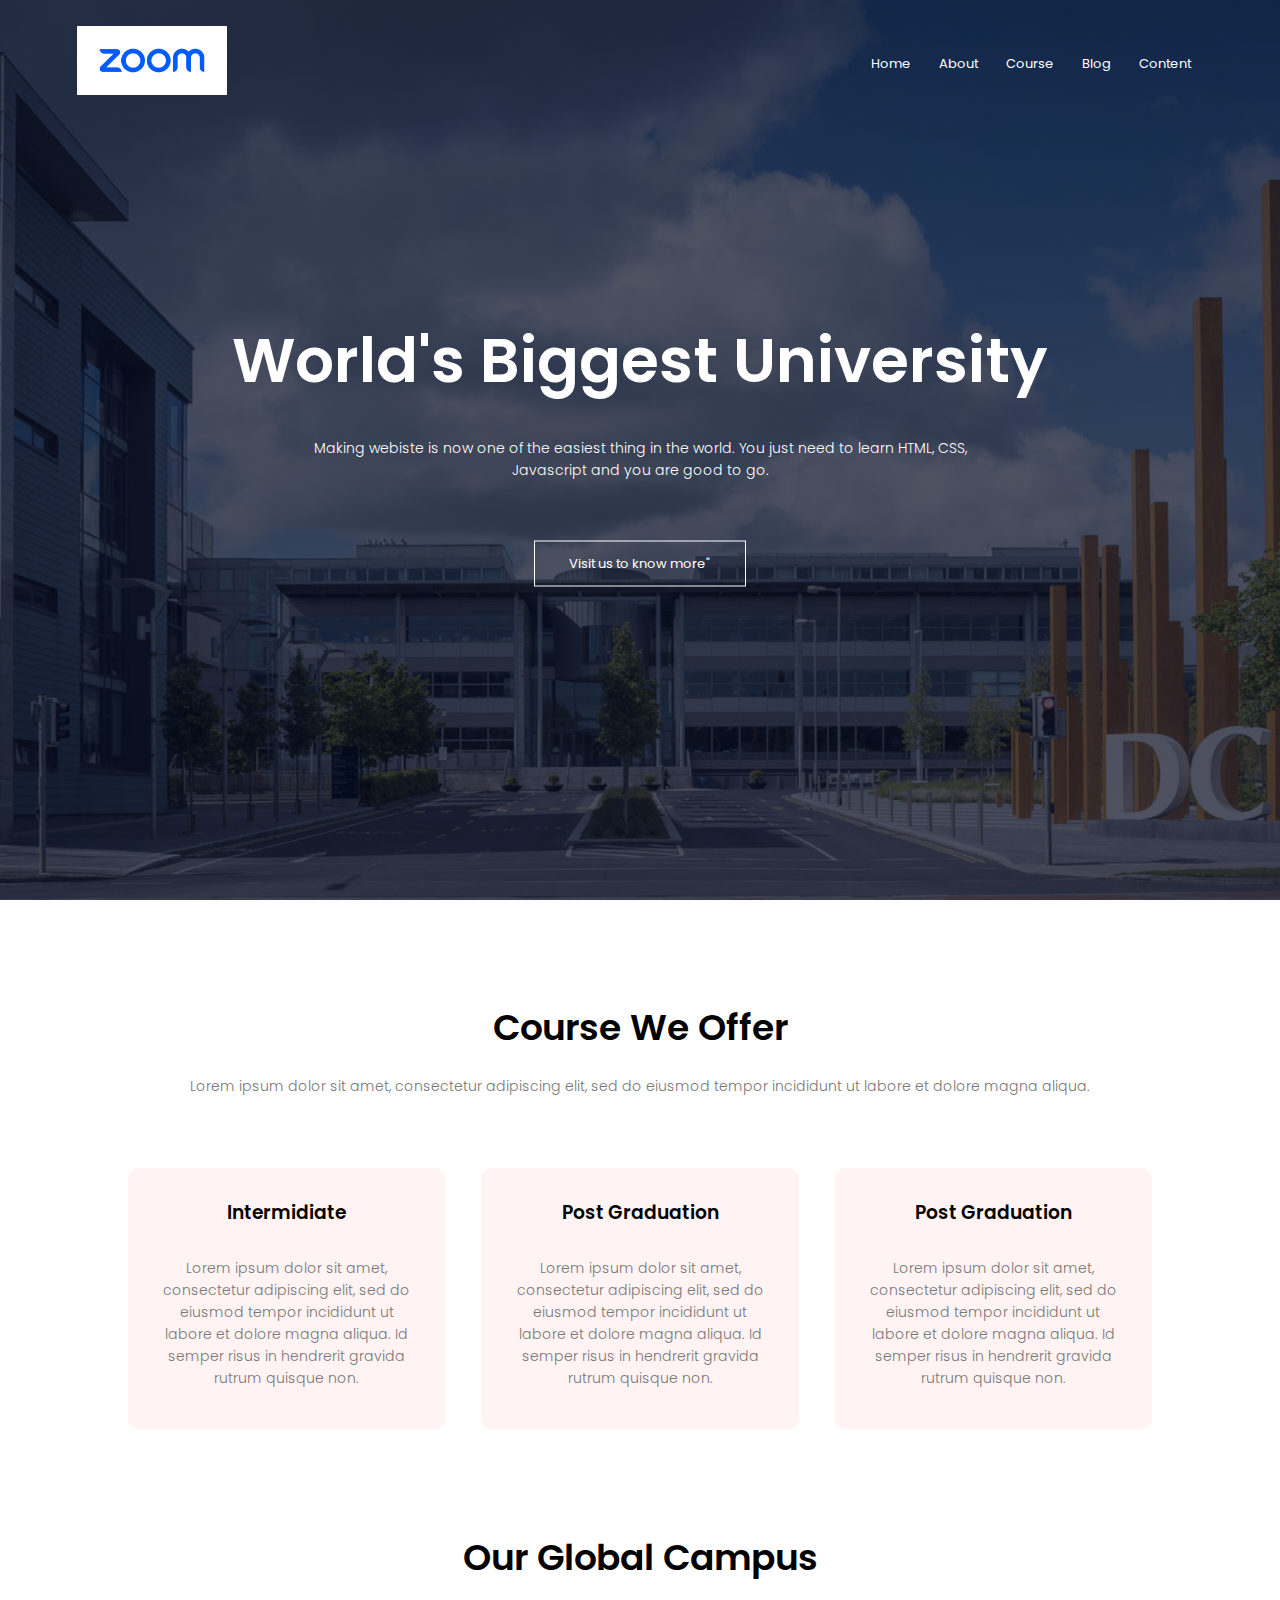
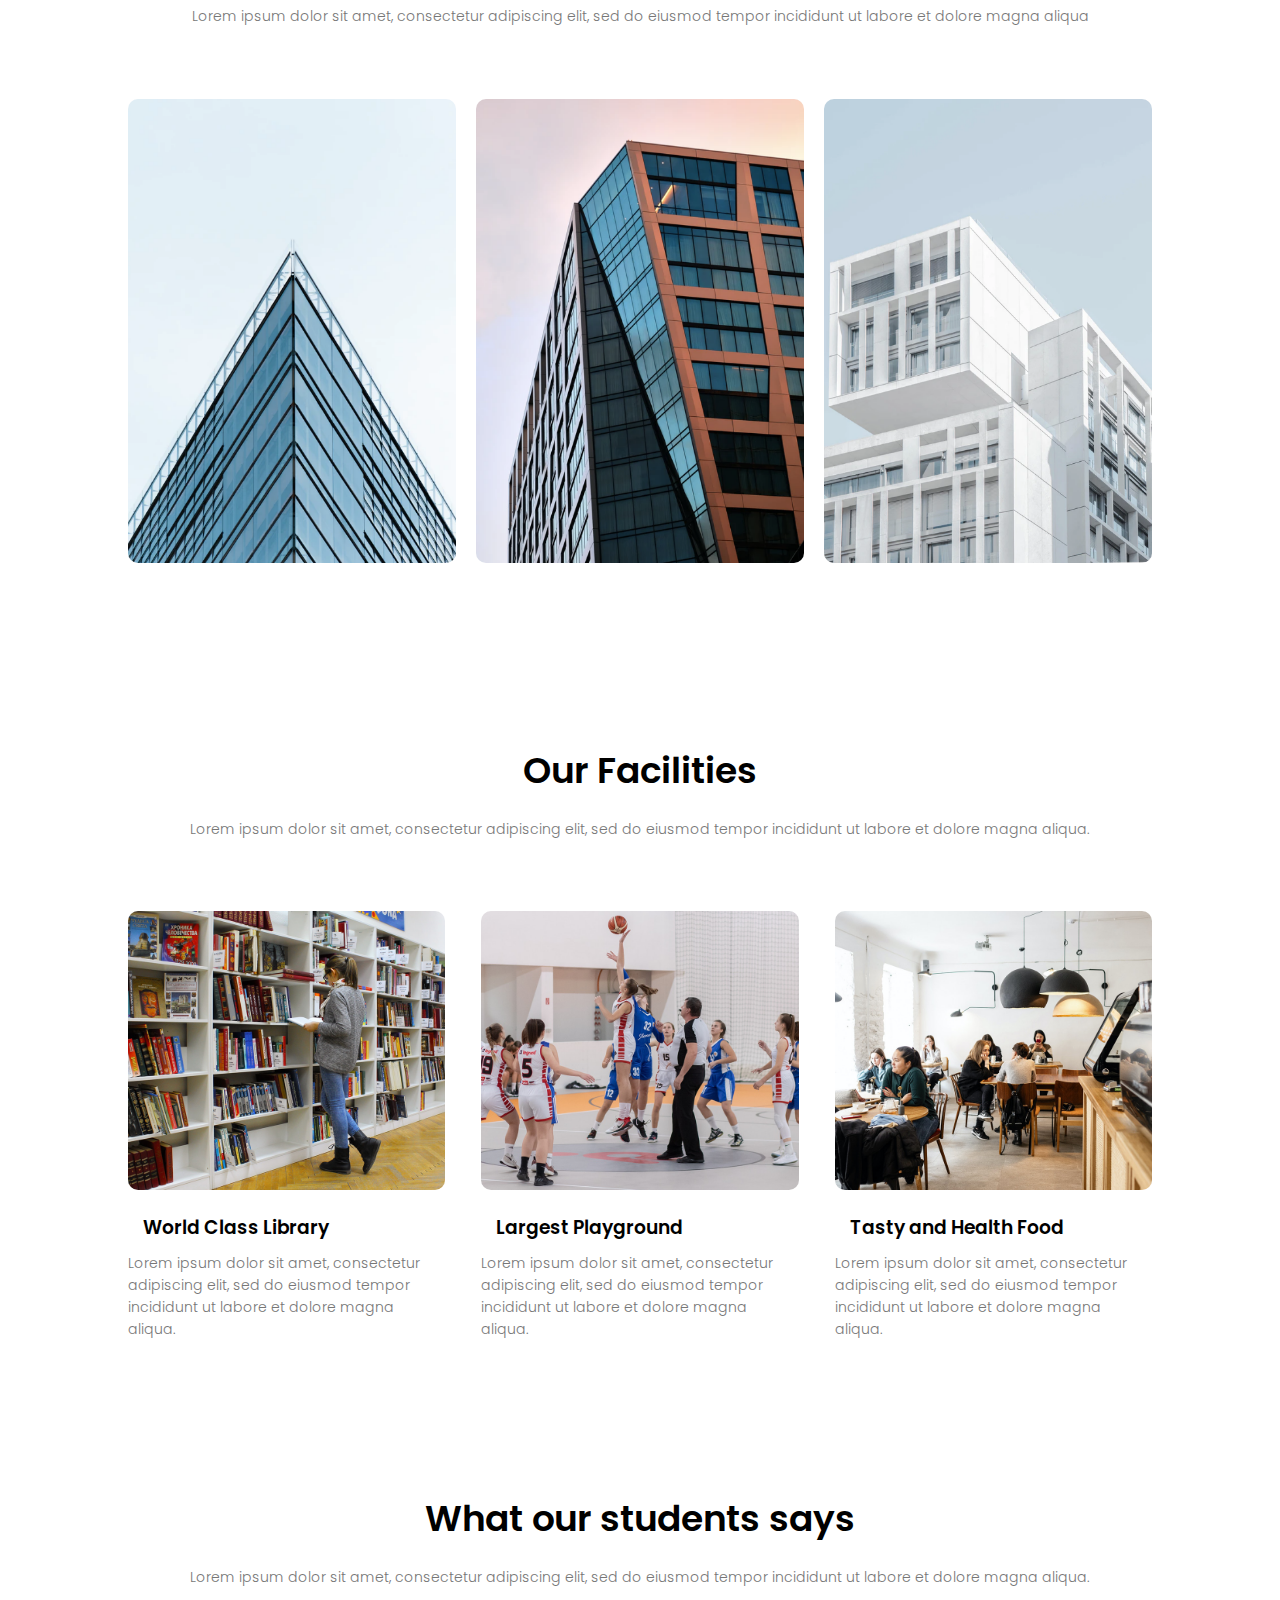
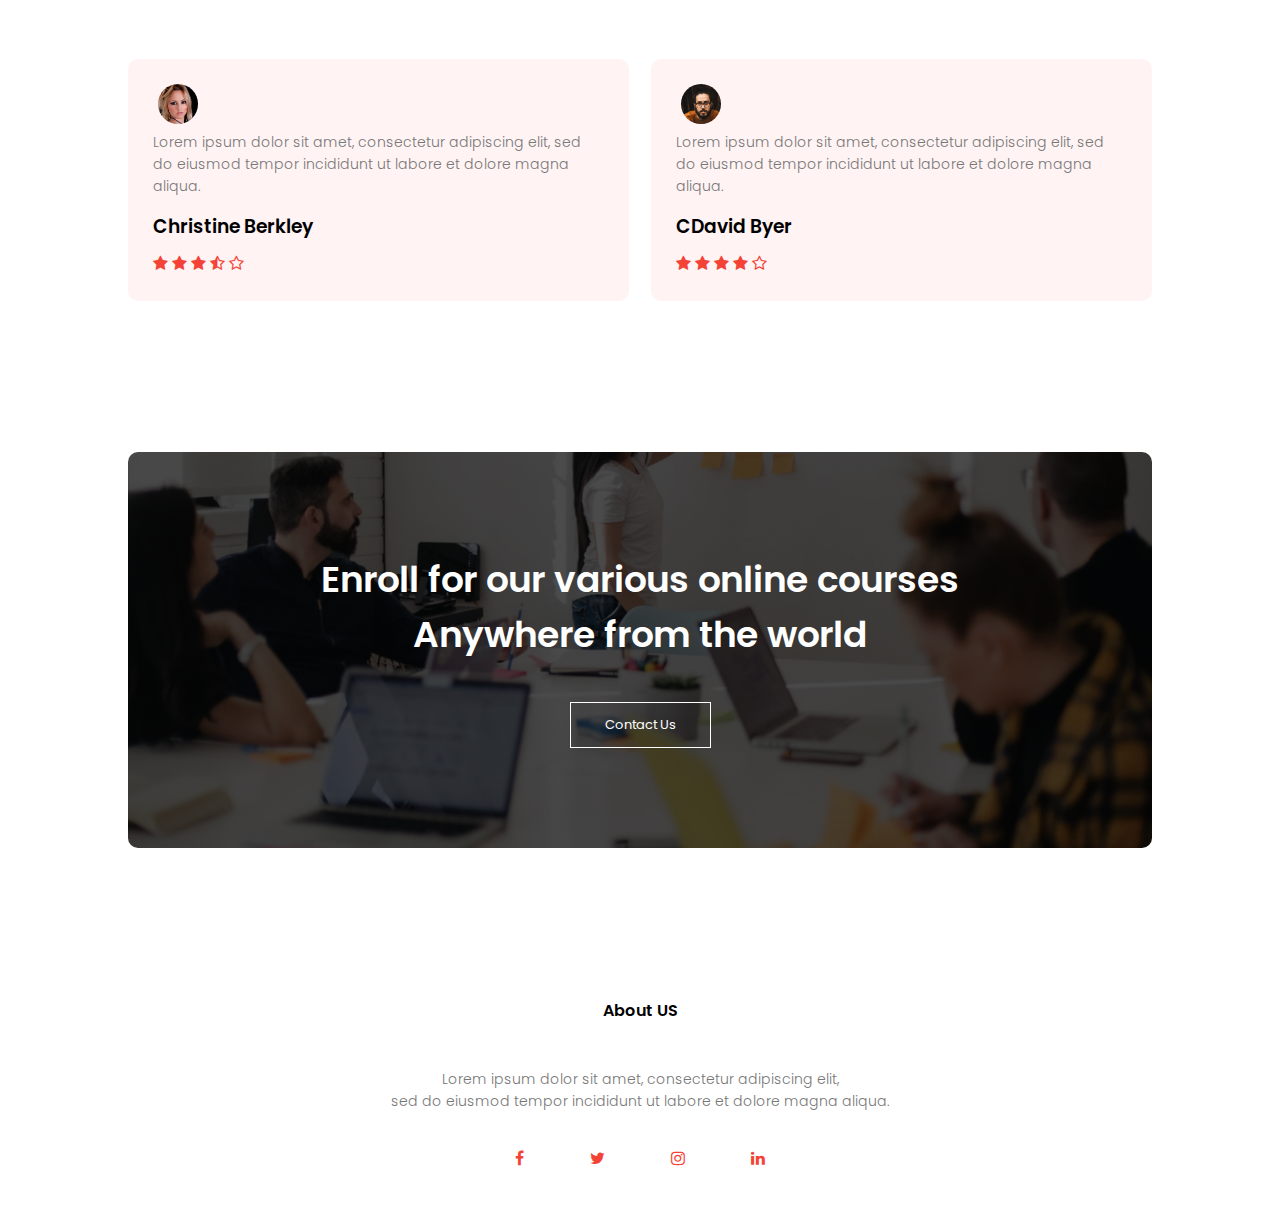
<file: Website 2/index.html>
<!DOCTYPE html>
<html lang="en">
<head>
     <meta name="viewport" content="width=device-width, initial-scale=1.0">
    <link rel="stylesheet" href="style.css">
    <!-- google fonts -->
    <link rel="preconnect" href="https://fonts.googleapis.com">
<link rel="preconnect" href="https://fonts.gstatic.com" crossorigin>
<link href="https://fonts.googleapis.com/css2?family=Poppins:wght@100;200;300;400;600;700&display=swap" rel="stylesheet">
<!-- Button for mobille -->
<link rel="stylesheet" href="https://stackpath.bootstrapcdn.com/font-awesome/4.7.0/css/font-awesome.min.css">
    <title>New website design</title>

</head>
<body>

    
    <section class="header">

        <div class="text-box">
            <h1>World's Biggest University</h1>
            <p>Making webiste is now one of the easiest thing in the world. You just need to learn HTML, CSS, <br>Javascript and you are good to go.</p>
            <a href="" class="hero-btn">Visit us to know more"</a>
        </div>

        <nav>
        <a href="index.html"><img src="images/logo_ZM_wordmark_bloom.jpg"</a>
        <div class="nav-links" id="navLinks">
            <i class="fa fa-times" onclick="hideMenu()"></i>          
                <ul>
                    <li><a href="">Home</a></li>
                    <li><a href="">About</a></li>
                    <li><a href="">Course</a></li>
                    <li><a href="">Blog</a></li>
                    <li><a href="">Content</a></li>
                </ul>
            </div>

            

        <i class="fa fa-bars" onclick="showMenu()"></i>

        
        </nav>


        
    </section>

<!-- Course -->

<section class="course">
    <h1>Course We Offer</h1>
    <p>Lorem ipsum dolor sit amet, consectetur adipiscing elit, sed do eiusmod tempor incididunt ut labore et dolore magna aliqua.</p>

    <div class="row">
        <div class="course-col">
            <h3>Intermidiate</h3>
            <p>Lorem ipsum dolor sit amet, consectetur adipiscing elit, sed do eiusmod tempor incididunt ut labore et dolore magna aliqua. 
                Id semper risus in hendrerit gravida rutrum quisque non.</p>

        </div>
        
        <div class="course-col">
            <h3>Post Graduation</h3>
            <p>Lorem ipsum dolor sit amet, consectetur adipiscing elit, sed do eiusmod tempor incididunt ut labore et dolore magna aliqua. 
                Id semper risus in hendrerit gravida rutrum quisque non.</p>

        </div>

        
        <div class="course-col">
            <h3>Post Graduation</h3>
            <p>Lorem ipsum dolor sit amet, consectetur adipiscing elit, sed do eiusmod tempor incididunt ut labore et dolore magna aliqua. 
                Id semper risus in hendrerit gravida rutrum quisque non.</p>

        </div>


    </div>

</section>


<!-- Campus -->
<section class="campus">
    <h1>Our Global Campus</h1>
    <p>Lorem ipsum dolor sit amet, consectetur adipiscing elit, sed do eiusmod tempor incididunt ut labore et dolore magna aliqua</p>

    <div class="row">
        <div class="campus-col">
            <img src="images/london.png">
            <div class="layer">
                <h3>LONDON</h3>
            </div>
        </div>
        <div class="campus-col">
            <img src="images/newyork.png">
            <div class="layer">
                <h3>NEW YORK</h3>
            </div>
        </div>
        <div class="campus-col">
            <img src="images/washington.png">
            <div class="layer">
                <h3>WASHINGTON</h3>
            </div>
        </div>

    </div>

</section>

<!-- Facilities -->
<section class="facilities">
    <h1>Our Facilities</h1>
    <p>Lorem ipsum dolor sit amet, consectetur adipiscing elit, sed do eiusmod tempor incididunt ut labore et dolore magna aliqua.</p>

    <div class="row">
        <div class="facilities-col">
            <img src="images/library.png">
            <h3>World Class Library</h3>
            <p>Lorem ipsum dolor sit amet, consectetur adipiscing elit, sed do eiusmod tempor incididunt ut labore et dolore magna aliqua.</p>           
        </div>
        <div class="facilities-col">
            <img src="images/basketball.png">
            <h3>Largest Playground</h3>
            <p>Lorem ipsum dolor sit amet, consectetur adipiscing elit, sed do eiusmod tempor incididunt ut labore et dolore magna aliqua.</p>           
        </div>
        <div class="facilities-col">
            <img src="images/cafeteria.png">
            <h3>Tasty and Health Food</h3>
            <p>Lorem ipsum dolor sit amet, consectetur adipiscing elit, sed do eiusmod tempor incididunt ut labore et dolore magna aliqua.</p>           
        </div>



    </div>
    

</section>

<!-- Testimonials -->

<section class="testimonials">
    <h1>What our students says</h1>
    <p>Lorem ipsum dolor sit amet, consectetur adipiscing elit, 
        sed do eiusmod tempor incididunt ut labore et dolore magna aliqua.</p>
    <div class="row">
        <div class="testimonials-col">
            <img src="images/user1.jpg">
            <div>
                <p>
                    Lorem ipsum dolor sit amet, consectetur adipiscing elit, sed do eiusmod tempor incididunt ut labore et dolore magna aliqua. 
                    
                </p>
                <h3>Christine Berkley</h3>
                <i class="fa fa-star"></i>
                <i class="fa fa-star"></i>
                <i class="fa fa-star"></i>
                <i class="fa fa-star-half-o"></i>
                <i class="fa fa-star-o"></i>

                
            </div>                 
                         
        
        </div>

        <div class="testimonials-col">
            <img src="images/user2.jpg">
            
                <p>
                    Lorem ipsum dolor sit amet, consectetur adipiscing elit, sed do eiusmod tempor incididunt ut labore et dolore magna aliqua. 
              
                </p>
                <h3>CDavid Byer</h3>
                <i class="fa fa-star"></i>
                <i class="fa fa-star"></i>
                <i class="fa fa-star"></i>
                <i class="fa fa-star"></i>
                <i class="fa fa-star-o"></i>
                
        </div>
    </div>


</section>

<!-- Call to action -->

<section class="cta">
    <h1>Enroll for our various online courses<br>Anywhere from the world</h1>
    <a href="" class="hero-btn">Contact Us</a>


</section>

<!-- Footer -->
<section class="footer">
    <h4>About US</h4>
    <p>Lorem ipsum dolor sit amet, consectetur adipiscing elit,<br>sed do eiusmod tempor incididunt ut labore et dolore magna aliqua. </p>
    <div class="icons">
        <i class="fa fa-facebook"></i>
        <i class="fa fa-twitter"></i>
        <i class="fa fa-instagram"></i>
        <i class="fa fa-linkedin"></i>
    </div>
  

</section>



    <!-- Javascript toggle menu -->
<script>
    var navLinks = document.getElementById("navLinks");

    function showMenu(){
        navLinks.style.right = "0";
    }
    function hideMenu(){
        navLinks.style.right = "-200";

    }


</script>
    
</body>
</html>
</file>
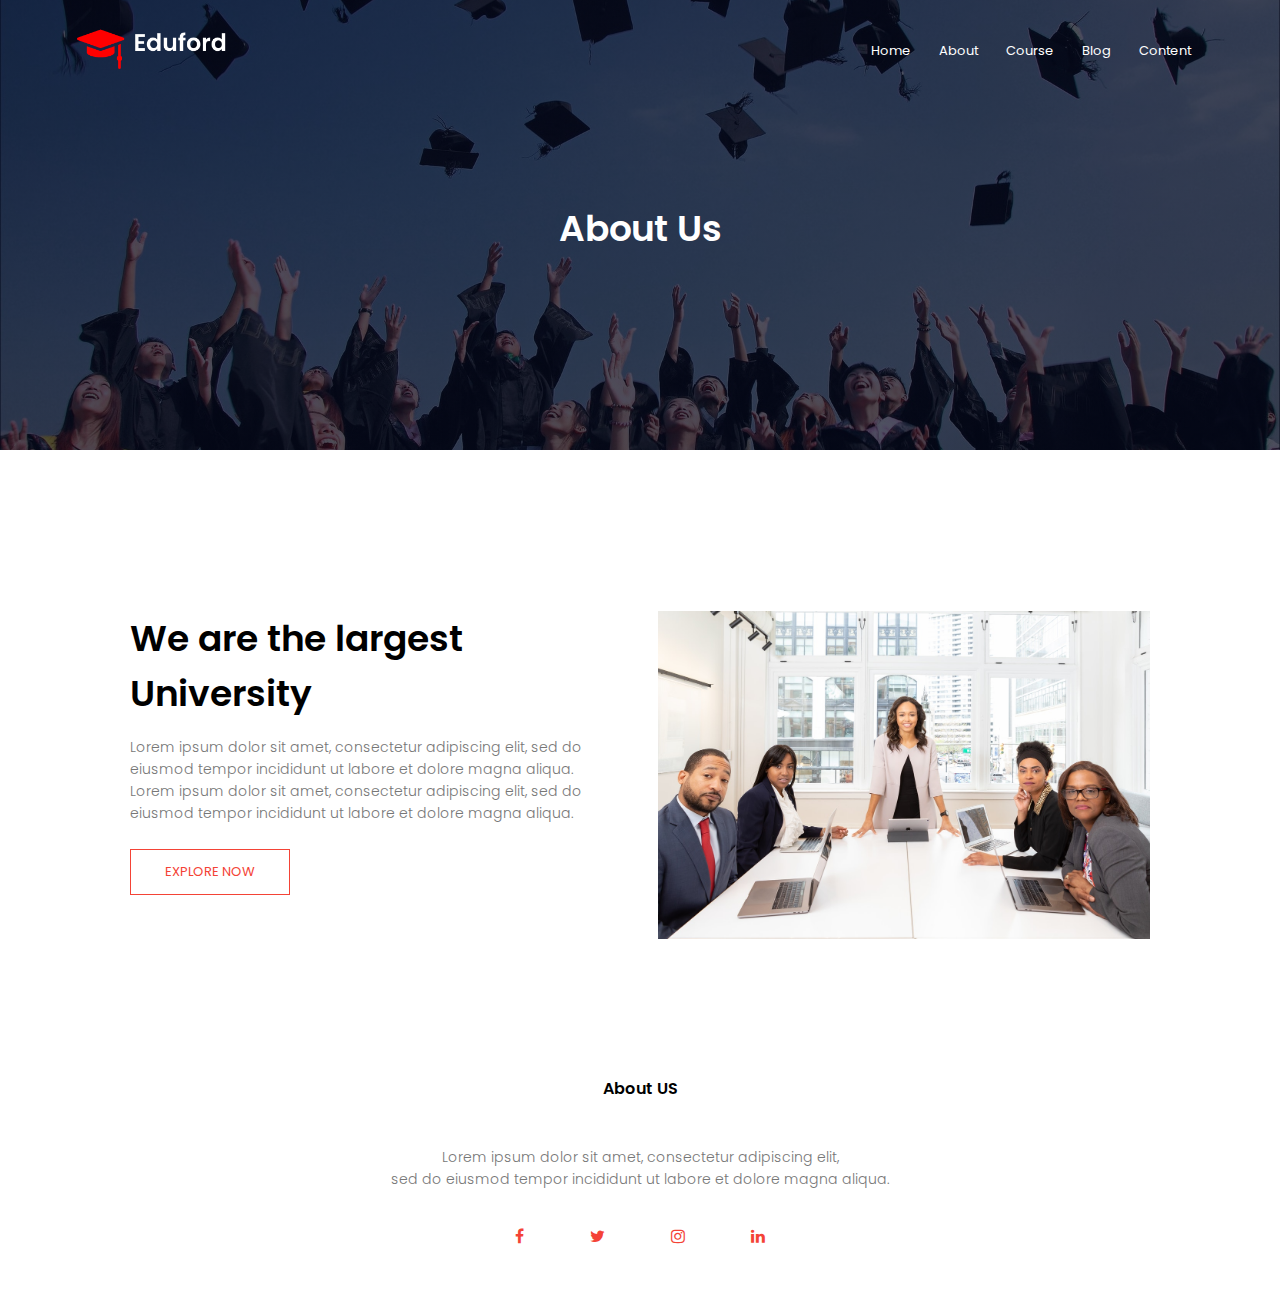
<file: Website 2/about.html>
<!DOCTYPE html>
<html lang="en">
<head>
     <meta name="viewport" content="width=device-width, initial-scale=1.0">
    <link rel="stylesheet" href="style.css">
    <!-- google fonts -->
    <link rel="preconnect" href="https://fonts.googleapis.com">
<link rel="preconnect" href="https://fonts.gstatic.com" crossorigin>
<link href="https://fonts.googleapis.com/css2?family=Poppins:wght@100;200;300;400;600;700&display=swap" rel="stylesheet">
<!-- Button for mobille -->
<link rel="stylesheet" href="https://stackpath.bootstrapcdn.com/font-awesome/4.7.0/css/font-awesome.min.css">
    <title>New website design</title>

</head>
<body>

    
    <section class="sub-header">

       
        <nav>
        <a href="index.html"><img src="images/logo.png"</a>
        <div class="nav-links" id="navLinks">
            <i class="fa fa-times" onclick="hideMenu()"></i>          
                <ul>
                    <li><a href="">Home</a></li>
                    <li><a href="">About</a></li>
                    <li><a href="">Course</a></li>
                    <li><a href="">Blog</a></li>
                    <li><a href="">Content</a></li>
                </ul>
            </div>


            

        <i class="fa fa-bars" onclick="showMenu()"></i>

        
        </nav>
        <h1>About Us</h1>


        
    </section>

    <!-- About us Content  -->

<section class="about-us">
    <div class="row">
        <div class="about-col">
            <h1>We are the largest University
            </h1>
            <p>
                Lorem ipsum dolor sit amet, consectetur adipiscing elit, 
                sed do eiusmod tempor incididunt ut labore et dolore magna aliqua.
                Lorem ipsum dolor sit amet, consectetur adipiscing elit, 
                sed do eiusmod tempor incididunt ut labore et dolore magna aliqua.
            </p>
            <a href="" class="hero-btn red-btn">EXPLORE NOW</a>
           
        </div>
        <div class="about-col">
        <img src="images/about.jpg">
        </div>

    </div>

</section>



<!-- Course -->



<!-- Campus -->


<!-- Facilities -->


<!-- Testimonials -->



<!-- Call to action -->




<!-- Footer -->
<section class="footer">
    <h4>About US</h4>
    <p>Lorem ipsum dolor sit amet, consectetur adipiscing elit,<br>sed do eiusmod tempor incididunt ut labore et dolore magna aliqua. </p>
    <div class="icons">
        <i class="fa fa-facebook"></i>
        <i class="fa fa-twitter"></i>
        <i class="fa fa-instagram"></i>
        <i class="fa fa-linkedin"></i>
    </div>


</section>



    <!-- Javascript toggle menu -->
<script>
    var navLinks = document.getElementById("navLinks");

    function showMenu(){
        navLinks.style.right = "0";
    }
    function hideMenu(){
        navLinks.style.right = "-200";

    }


</script>
    
</body>
</html>
</file>
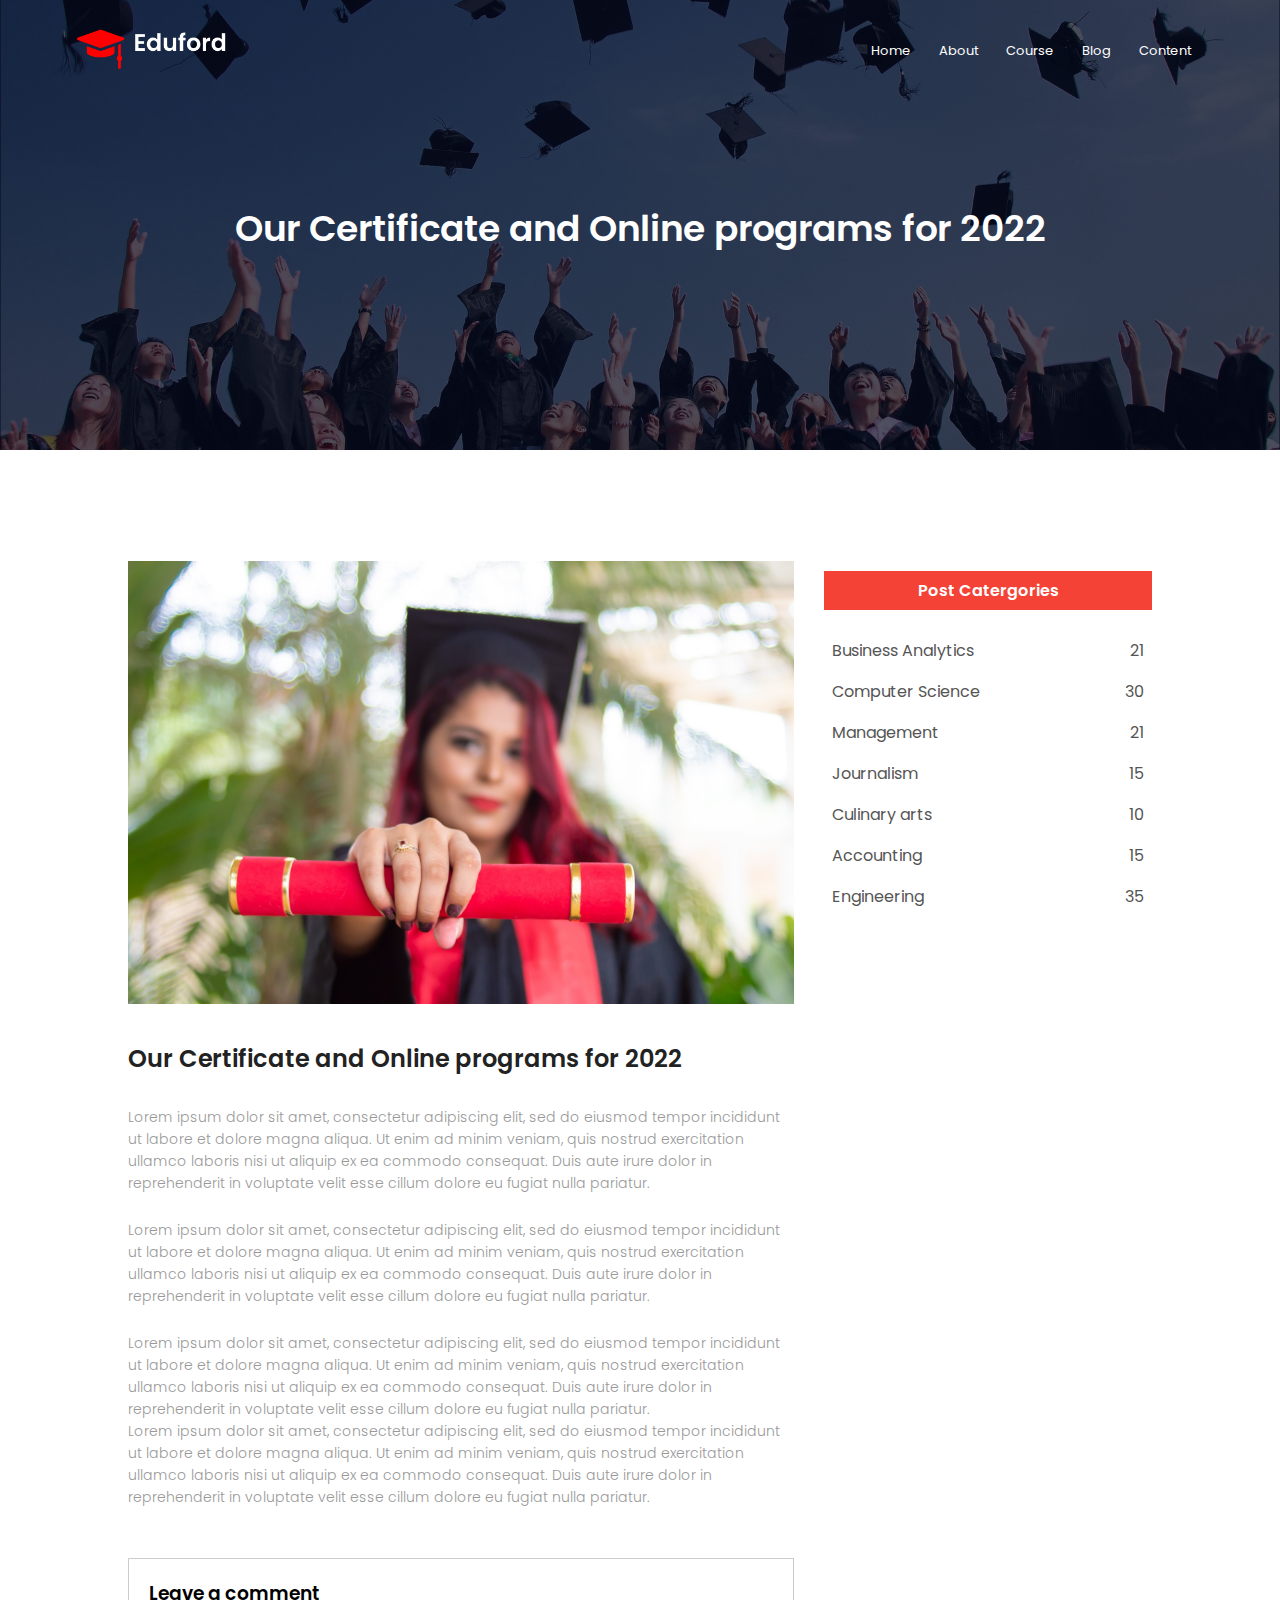
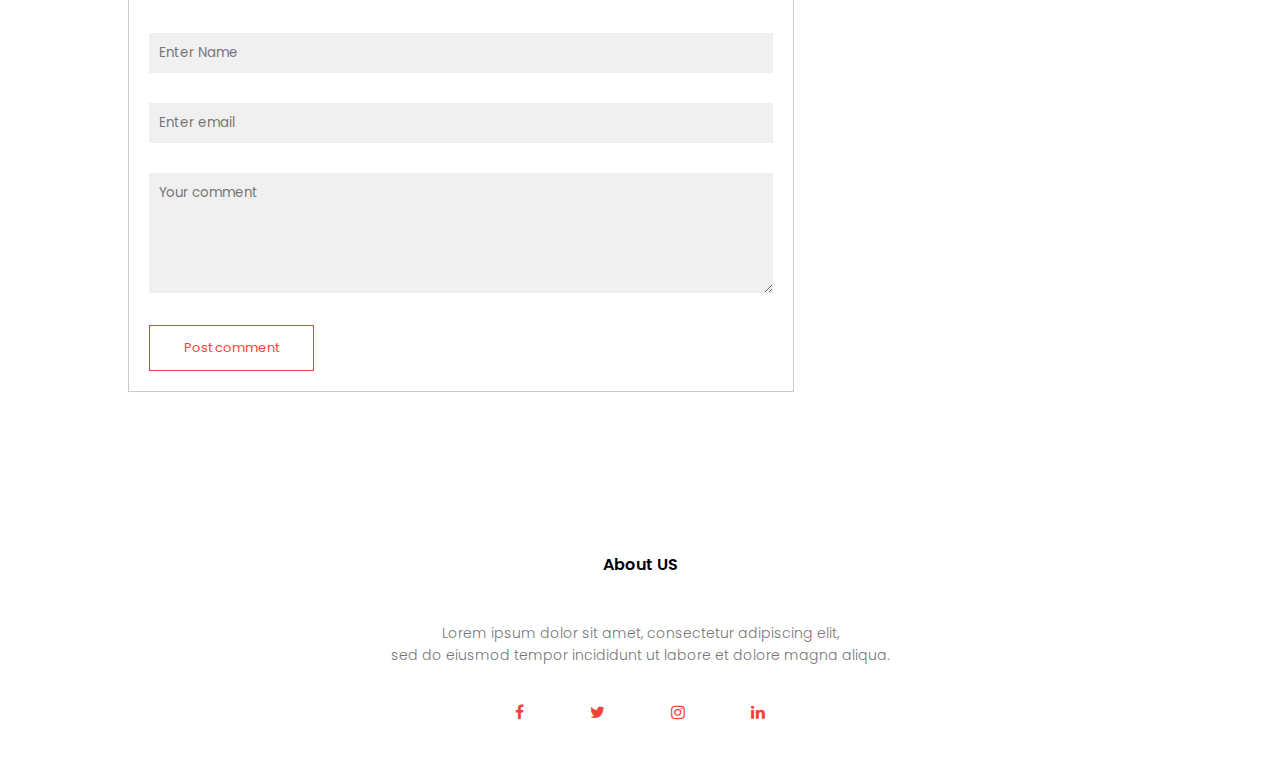
<file: Website 2/blog.html>
<!DOCTYPE html>
<html lang="en">
<head>
     <meta name="viewport" content="width=device-width, initial-scale=1.0">
    <link rel="stylesheet" href="style.css">
    <!-- google fonts -->
    <link rel="preconnect" href="https://fonts.googleapis.com">
<link rel="preconnect" href="https://fonts.gstatic.com" crossorigin>
<link href="https://fonts.googleapis.com/css2?family=Poppins:wght@100;200;300;400;600;700&display=swap" rel="stylesheet">
<!-- Button for mobille -->
<link rel="stylesheet" href="https://stackpath.bootstrapcdn.com/font-awesome/4.7.0/css/font-awesome.min.css">
    <title>New website design</title>

</head>
<body>

    
    <section class="sub-header">

       
        <nav>
        <a href="index.html"><img src="images/logo.png"</a>
        <div class="nav-links" id="navLinks">
            <i class="fa fa-times" onclick="hideMenu()"></i>          
                <ul>
                    <li><a href="">Home</a></li>
                    <li><a href="">About</a></li>
                    <li><a href="">Course</a></li>
                    <li><a href="">Blog</a></li>
                    <li><a href="">Content</a></li>
                </ul>
            </div>


            

        <i class="fa fa-bars" onclick="showMenu()"></i>

        
        </nav>
        <h1>Our Certificate and Online programs for 2022</h1>


        
    </section>

    <!-- Blog page content  -->

   


    <section class="blog-content">
        <div class="row">
            <div class="blog-left">
                <img src="images/certificate.jpg">
                <h2>Our Certificate and Online programs for 2022</h2>
                <p>Lorem ipsum dolor sit amet, consectetur adipiscing elit, sed do eiusmod tempor incididunt ut labore et dolore magna aliqua. 
                    Ut enim ad minim veniam, quis nostrud exercitation ullamco laboris nisi ut aliquip ex ea commodo consequat. 
                    Duis aute irure dolor in reprehenderit in voluptate velit esse cillum dolore eu fugiat nulla pariatur.</p>
                    <br>
                    <p>Lorem ipsum dolor sit amet, consectetur adipiscing elit, sed do eiusmod tempor incididunt ut labore et dolore magna aliqua. 
                        Ut enim ad minim veniam, quis nostrud exercitation ullamco laboris nisi ut aliquip ex ea commodo consequat. 
                        Duis aute irure dolor in reprehenderit in voluptate velit esse cillum dolore eu fugiat nulla pariatur.</p>
                        <br>
                        <p>Lorem ipsum dolor sit amet, consectetur adipiscing elit, sed do eiusmod tempor incididunt ut labore et dolore magna aliqua. 
                            Ut enim ad minim veniam, quis nostrud exercitation ullamco laboris nisi ut aliquip ex ea commodo consequat. 
                            Duis aute irure dolor in reprehenderit in voluptate velit esse cillum dolore eu fugiat nulla pariatur.</p>
                            <p>Lorem ipsum dolor sit amet, consectetur adipiscing elit, sed do eiusmod tempor incididunt ut labore et dolore magna aliqua. 
                                Ut enim ad minim veniam, quis nostrud exercitation ullamco laboris nisi ut aliquip ex ea commodo consequat. 
                                Duis aute irure dolor in reprehenderit in voluptate velit esse cillum dolore eu fugiat nulla pariatur.</p>



                                <div class="comment-box">
                                    <h3>Leave a comment</h3>
                                    <form class="comment-form">
                                        <input type="text" placeholder="Enter Name">
                                        <input type="email" placeholder="Enter email">
                                        <textarea rows="5" placeholder="Your comment"></textarea>
                                        <button type="submit" class="hero-btn red-btn">Post comment</button>

                                    </form>


                                </div>

                            
                    
            </div>
            <div class="blog-right">
                <h3>
                    Post Catergories                  
                </h3>
                <div>
                    <span>Business Analytics</span>
                    <span>21</span>
                </div>
                <div>
                    <span>Computer Science</span>
                    <span>30</span>
                </div>
                <div>
                    <span>Management</span>
                    <span>21</span>
                </div>
                <div>
                    <span>Journalism</span>
                    <span>15</span>
                </div>
                <div>
                    <span>Culinary arts</span>
                    <span>10</span>
                </div>
                <div>
                    <span>Accounting</span>
                    <span>15</span>
                </div>
                <div>
                    <span>Engineering</span>
                    <span>35</span>
                </div>
               
            </div>
        </div>
    </section>







<!-- Footer -->
<section class="footer">
    <h4>About US</h4>
    <p>Lorem ipsum dolor sit amet, consectetur adipiscing elit,<br>sed do eiusmod tempor incididunt ut labore et dolore magna aliqua. </p>
    <div class="icons">
        <i class="fa fa-facebook"></i>
        <i class="fa fa-twitter"></i>
        <i class="fa fa-instagram"></i>
        <i class="fa fa-linkedin"></i>
    </div>
  
</section>



    <!-- Javascript toggle menu -->
<script>
    var navLinks = document.getElementById("navLinks");

    function showMenu(){
        navLinks.style.right = "0";
    }
    function hideMenu(){
        navLinks.style.right = "-200";

    }


</script>
    
</body>
</html>
</file>
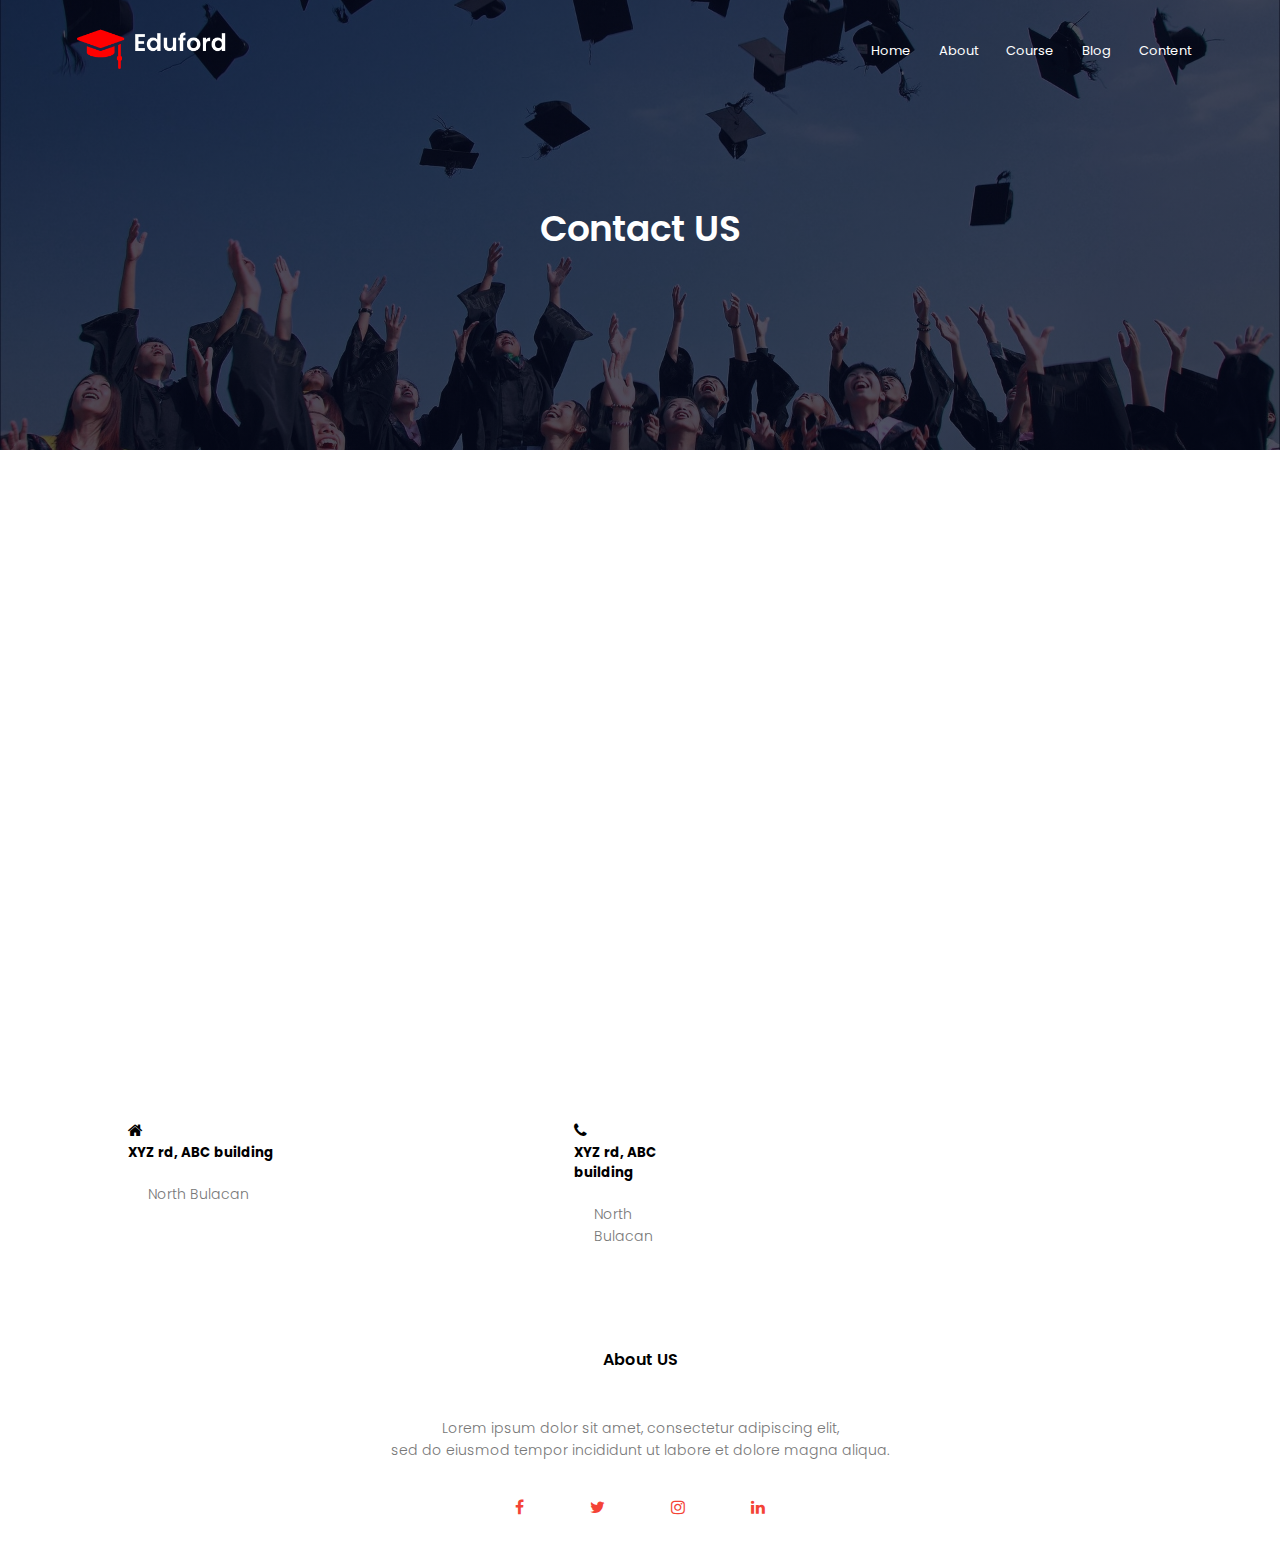
<file: Website 2/contact.html>
<!DOCTYPE html>
<html lang="en">
<head>
     <meta name="viewport" content="width=device-width, initial-scale=1.0">
    <link rel="stylesheet" href="style.css">
    <!-- google fonts -->
    <link rel="preconnect" href="https://fonts.googleapis.com">
<link rel="preconnect" href="https://fonts.gstatic.com" crossorigin>
<link href="https://fonts.googleapis.com/css2?family=Poppins:wght@100;200;300;400;600;700&display=swap" rel="stylesheet">
<!-- Button for mobille -->
<link rel="stylesheet" href="https://stackpath.bootstrapcdn.com/font-awesome/4.7.0/css/font-awesome.min.css">
    <title>New website design</title>

</head>
<body>

    
    <section class="sub-header">

       
        <nav>
        <a href="index.html"><img src="images/logo.png"</a>
        <div class="nav-links" id="navLinks">
            <i class="fa fa-times" onclick="hideMenu()"></i>          
                <ul>
                    <li><a href="">Home</a></li>
                    <li><a href="">About</a></li>
                    <li><a href="">Course</a></li>
                    <li><a href="">Blog</a></li>
                    <li><a href="">Content</a></li>
                </ul>
            </div>


            

        <i class="fa fa-bars" onclick="showMenu()"></i>

        
        </nav>
        <h1>Contact US</h1>


        
    </section>





<!-- Contact US -->

<section class="location">
    <iframe src="https://www.google.com/maps/embed?pb=!1m18!1m12!1m3!1d3857.6907918485067!2d121.05403175078656!3d14.786438589633658!2m3!1f0!2f0!3f0!3m2!1i1024!2i768!4f13.1!3m3!1m2!1s0x3397afbb5298c3f5%3A0x78b4dc5cb5ade13f!2sTowerville%206B%20Diaper%20store!5e0!3m2!1sen!2sus!4v1663555028599!5m2!1sen!2sus" width="600" height="450" style="border:0;" allowfullscreen="" loading="lazy" referrerpolicy="no-referrer-when-downgrade"></iframe>



</section>
<section class="contact-us">
    <div class="row">
        <div class="contact-col">
         <i class="fa fa-home"></i>
         <span>
            <h5>XYZ rd, ABC building</h5>
            <p>North Bulacan</p>
            
         </span>
        </div>
        <div>
            <div class="contact-col">
            <i class="fa fa-phone"></i>
         <span>
            <h5>XYZ rd, ABC building</h5>
            <p>North Bulacan</p>
            
         <span>
         </div>
       
        </div>
        <div class="contact-col"></div>
    
        
    </div>

</section>




<!-- Footer -->
<section class="footer">
    <h4>About US</h4>
    <p>Lorem ipsum dolor sit amet, consectetur adipiscing elit,<br>sed do eiusmod tempor incididunt ut labore et dolore magna aliqua. </p>
    <div class="icons">
        <i class="fa fa-facebook"></i>
        <i class="fa fa-twitter"></i>
        <i class="fa fa-instagram"></i>
        <i class="fa fa-linkedin"></i>
    </div>


</section>



    <!-- Javascript toggle menu -->
<script>
    var navLinks = document.getElementById("navLinks");

    function showMenu(){
        navLinks.style.right = "0";
    }
    function hideMenu(){
        navLinks.style.right = "-200";

    }


</script>
    
</body>
</html>
</file>
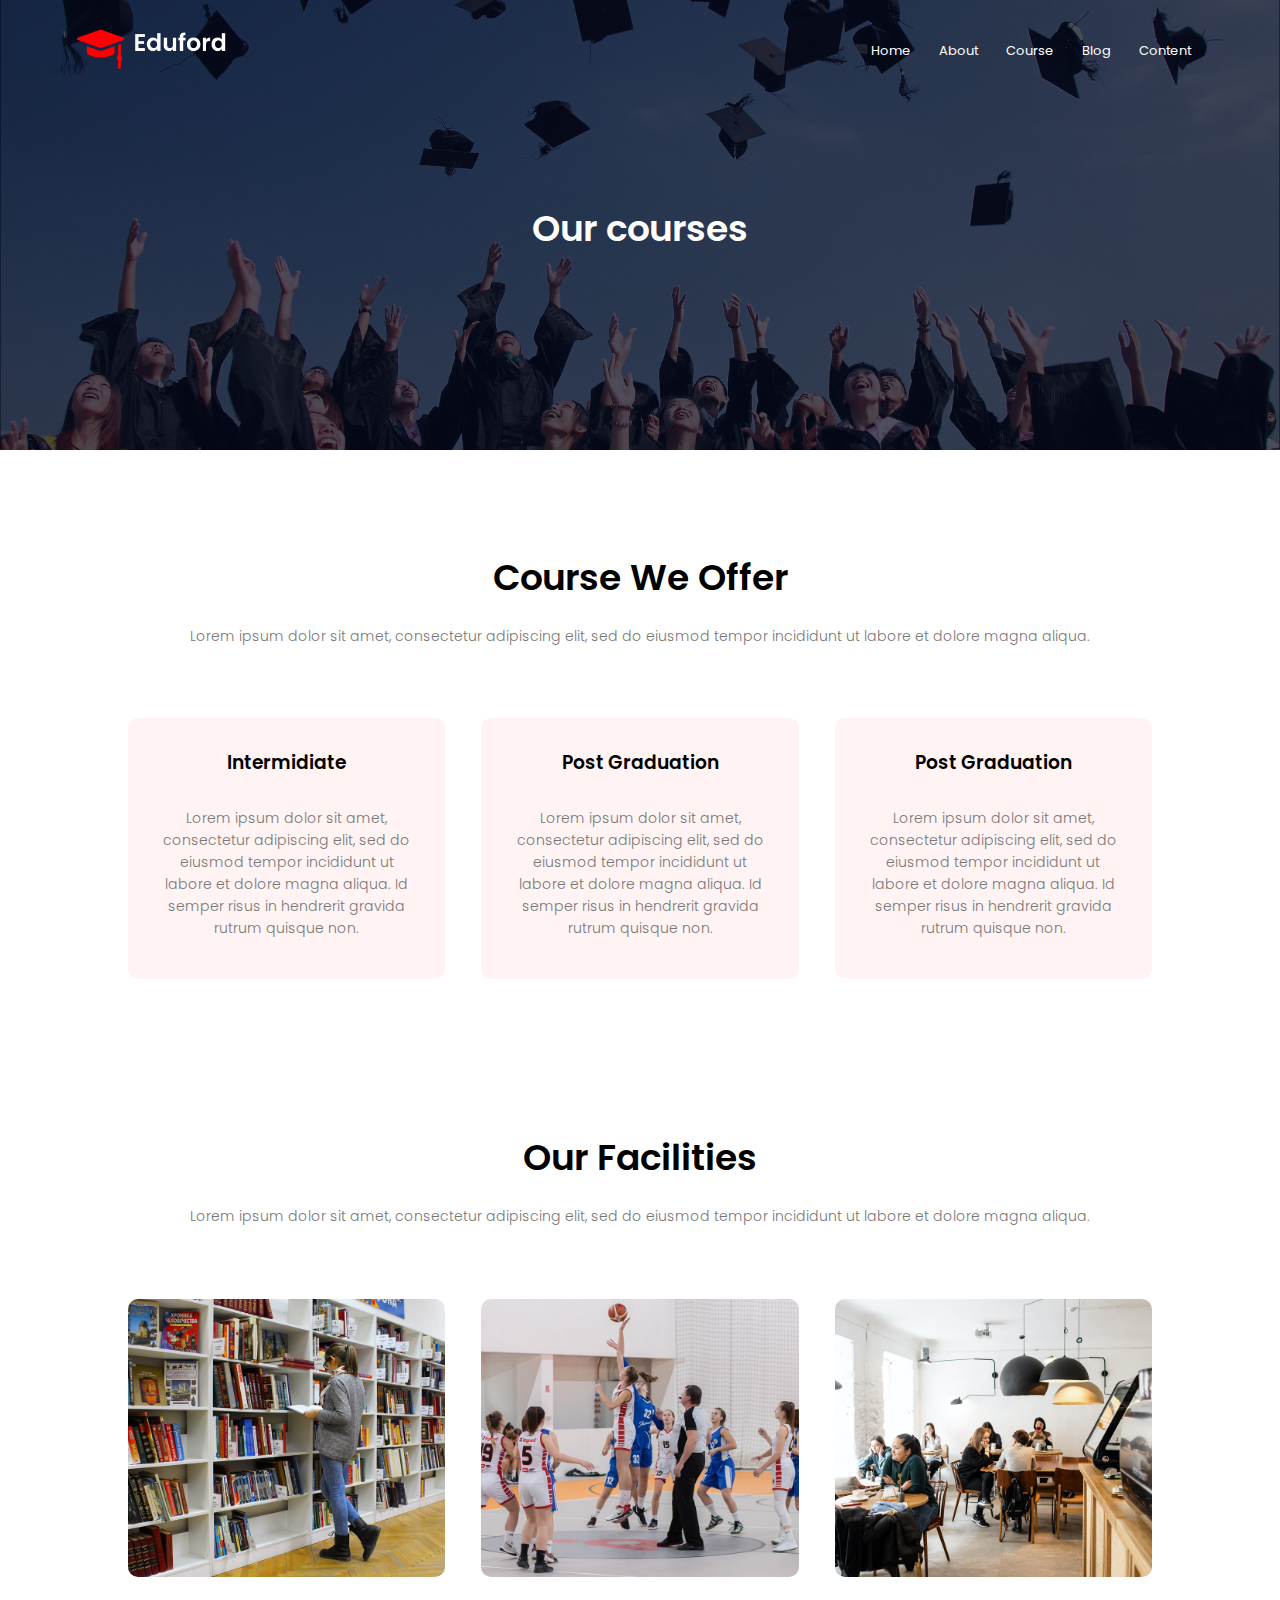
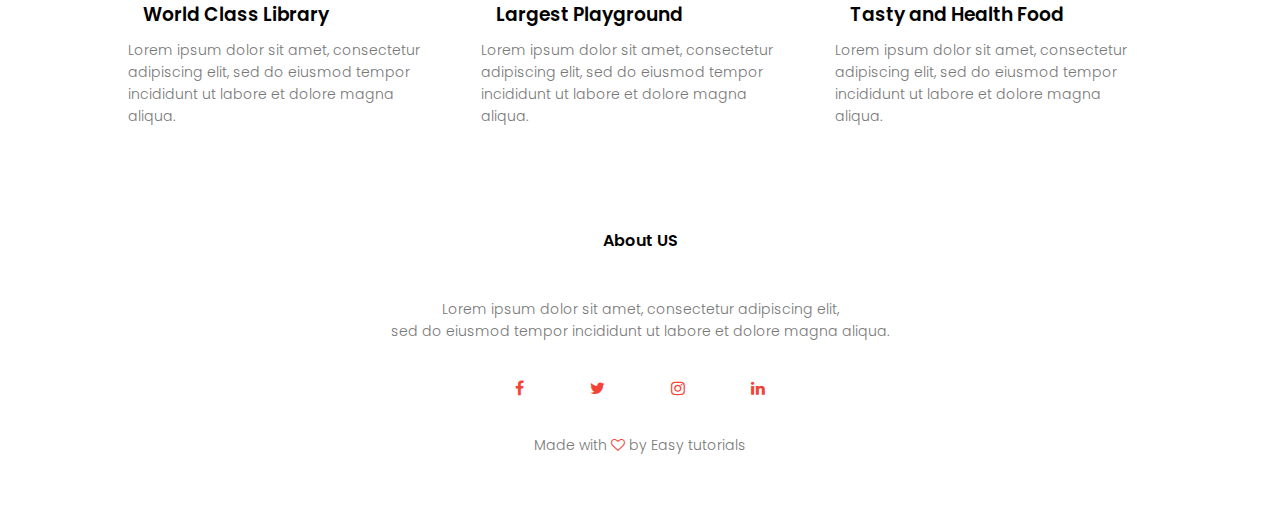
<file: Website 2/course.html>
<!DOCTYPE html>
<html lang="en">
<head>
     <meta name="viewport" content="width=device-width, initial-scale=1.0">
    <link rel="stylesheet" href="style.css">
    <!-- google fonts -->
    <link rel="preconnect" href="https://fonts.googleapis.com">
<link rel="preconnect" href="https://fonts.gstatic.com" crossorigin>
<link href="https://fonts.googleapis.com/css2?family=Poppins:wght@100;200;300;400;600;700&display=swap" rel="stylesheet">
<!-- Button for mobille -->
<link rel="stylesheet" href="https://stackpath.bootstrapcdn.com/font-awesome/4.7.0/css/font-awesome.min.css">
    <title>New website design</title>

</head>
<body>

    
    <section class="sub-header">

       
        <nav>
        <a href="index.html"><img src="images/logo.png"</a>
        <div class="nav-links" id="navLinks">
            <i class="fa fa-times" onclick="hideMenu()"></i>          
                <ul>
                    <li><a href="">Home</a></li>
                    <li><a href="">About</a></li>
                    <li><a href="">Course</a></li>
                    <li><a href="">Blog</a></li>
                    <li><a href="">Content</a></li>
                </ul>
            </div>


            

        <i class="fa fa-bars" onclick="showMenu()"></i>

        
        </nav>
        <h1>Our courses</h1>


        
    </section>

    <!-- Course  -->

    <section class="course">
        <h1>Course We Offer</h1>
        <p>Lorem ipsum dolor sit amet, consectetur adipiscing elit, sed do eiusmod tempor incididunt ut labore et dolore magna aliqua.</p>
    
        <div class="row">
            <div class="course-col">
                <h3>Intermidiate</h3>
                <p>Lorem ipsum dolor sit amet, consectetur adipiscing elit, sed do eiusmod tempor incididunt ut labore et dolore magna aliqua. 
                    Id semper risus in hendrerit gravida rutrum quisque non.</p>
    
            </div>
            
            <div class="course-col">
                <h3>Post Graduation</h3>
                <p>Lorem ipsum dolor sit amet, consectetur adipiscing elit, sed do eiusmod tempor incididunt ut labore et dolore magna aliqua. 
                    Id semper risus in hendrerit gravida rutrum quisque non.</p>
    
            </div>
    
            
            <div class="course-col">
                <h3>Post Graduation</h3>
                <p>Lorem ipsum dolor sit amet, consectetur adipiscing elit, sed do eiusmod tempor incididunt ut labore et dolore magna aliqua. 
                    Id semper risus in hendrerit gravida rutrum quisque non.</p>
    
            </div>
    
    
        </div>
    
    </section>





<!-- Facilities -->

<section class="facilities">
    <h1>Our Facilities</h1>
    <p>Lorem ipsum dolor sit amet, consectetur adipiscing elit, sed do eiusmod tempor incididunt ut labore et dolore magna aliqua.</p>

    <div class="row">
        <div class="facilities-col">
            <img src="images/library.png">
            <h3>World Class Library</h3>
            <p>Lorem ipsum dolor sit amet, consectetur adipiscing elit, sed do eiusmod tempor incididunt ut labore et dolore magna aliqua.</p>           
        </div>
        <div class="facilities-col">
            <img src="images/basketball.png">
            <h3>Largest Playground</h3>
            <p>Lorem ipsum dolor sit amet, consectetur adipiscing elit, sed do eiusmod tempor incididunt ut labore et dolore magna aliqua.</p>           
        </div>
        <div class="facilities-col">
            <img src="images/cafeteria.png">
            <h3>Tasty and Health Food</h3>
            <p>Lorem ipsum dolor sit amet, consectetur adipiscing elit, sed do eiusmod tempor incididunt ut labore et dolore magna aliqua.</p>           
        </div>



    </div>
    

</section>

<!-- Testimonials -->



<!-- Call to action -->



<!-- Footer -->
<section class="footer">
    <h4>About US</h4>
    <p>Lorem ipsum dolor sit amet, consectetur adipiscing elit,<br>sed do eiusmod tempor incididunt ut labore et dolore magna aliqua. </p>
    <div class="icons">
        <i class="fa fa-facebook"></i>
        <i class="fa fa-twitter"></i>
        <i class="fa fa-instagram"></i>
        <i class="fa fa-linkedin"></i>
    </div>
    <p>Made with <i class="fa fa-heart-o"></i> by Easy tutorials </p>

</section>



    <!-- Javascript toggle menu -->
<script>
    var navLinks = document.getElementById("navLinks");

    function showMenu(){
        navLinks.style.right = "0";
    }
    function hideMenu(){
        navLinks.style.right = "-200";

    }


</script>
    
</body>
</html>
</file>
<file: Website 2/style.css>
*{
    margin: 0;
    padding: 0;
    font-family: 'Poppins', sans-serif;

}

/* <!--background and color--> */
.header {
    min-height: 100vh;
    width: 100%;
    background-image: linear-gradient(rgba(4,9,30,0.7),rgba(4,9,30,0.7)),url(images/banner.png);
    background-position: center;
    background-size: cover;
    position: relative;
}
/* <!-- This is for the button for home --> */

nav{
    display: flex;
    padding: 2% 6%;
    justify-content: space-between;
    align-items: center;
}
nav img{
    width: 150px;
}
.nav-links{
    flex: 1;
    text-align: right;
}
.nav-links ul li {
    list-style: none;
    display: inline-block;
    padding: 8px 12px;
    position: relative;
}
.nav-links ul li a {
    color: #fff;
    text-decoration: none;
    font-size: 13px;
}

/* Line for navigation links */

.nav-links ul li::after{
    content: '';
    width: 0%;
    height: 2px;
    background: #f44336;
    display: block;
    margin: auto;
    transition: 0.5s;
}

/* hover line */
.nav-links ul li:hover::after{
    width: 100%;

}
/* The center text world biggest uni */
.text-box{
    width: 90%;
    color: #fff;
    position: absolute;
    top: 50%;
    left: 50%;
    transform: translate(-50%, -50%);
    text-align: center;
}
/* increase the text size of the title */
.text-box h1{
    font-size: 62px;
}
.text-box p{
    margin: 10px 0 40px;
    font-size: 14px;
    color: #fff;
}
/* 1st Button visit us to know more*/
.hero-btn{
    display: inline-block;
    text-decoration: none;
    color: #fff;
    border: 1px solid #fff;
    padding: 12px 34px;
    font-size: 13px;
    background: transparent;
    position: relative;
    cursor: pointer;

}

/* Hovering to change color */
.hero-btn:hover{
    border: 1px solid #f44336;
    background: #f44336;
    transition: 1s;
}
nav .fa{
    display: none;
}

/* reduce size for mobile */
@media(max-width: 700px){
    .text-box h1{
        font-size: 20px;
    }
    .nav-links ul li{
        display: block;
}
    .nav-links{
        position: absolute;
        background: #f44336;
        height: 100vh;
        width: 200px;
        top: 0;
        right: -200px;
        text-align: left;
        transition: 1s;
    
    }
    nav .fa{
        display: block;
        color: #fff;
        margin: 10px;
        font-size: 22px;
        cursor: pointer;
    }
    .nav-links ul{
        padding: 30px;

    }
}

/* Course */
.course{
    width: 80%;
    margin: auto;
    text-align: center;
    padding-top: 100px;
}
h1{
    font-size: 36px;
    font-weight: 600;
}
p{
    color: #777;
    font-size: 14px;
    font-weight: 300;
    line-height: 22px;
    padding: 20px;
}

/* segment the paragraph column into 3 */
.row{
    margin-top: 5%;
    display: flex;
    justify-content: space-between;
}

.course-col{
    flex-basis: 31%;
    background: #fff3f3;
    border-radius: 10px;
    margin-bottom: 5%;
    padding: 20px 12px;
    box-sizing: border-box;

}
h3{
    text-align: center;
    font-weight: 600;
    margin: 10px 0;
    transition: 0.5s;
}

.course-col:hover{
    box-shadow: 0 0 20px 0px rgba(0,0,0,0.2);
}

@media(max-width: 700px){
    .row{
        flex-direction: column;
    }
}

/* Campus */

.campus{
    width: 80%;
    margin: auto;
    text-align: center;
    padding: 50px;
}

.campus-col{
    flex-basis: 32%;
    border-radius: 10px;
    margin-bottom: 30px;
    position: relative;
    overflow: hidden;
}
.campus-col img{
    width: 100%;
    display: block;
}

/* transition from transparent to red */
.layer{
    background: transparent;
    height: 100%;
    width: 100%;
    position: absolute;
    top: 0;
    left: 0;
    transition: 0.5s;
}
.layer:hover{
    background: rgba(226, 0, 0, 0.7);
}
/* Title of the H3 */
.layer h3{
    width: 100%;
    font-weight: 500;
    color: #fff;
    font-size: 26px;
    bottom: 0;
    left: 50%;
    transform: translateX(-50%);
    position: absolute;
    opacity: 0;
    transition: 0.5s;
/* Hover from bottom to center */
}
.layer:hover h3{
    bottom: 49%;
    opacity: 1;
}

/* Facilities */
.facilities{
    width: 80%;
    margin: auto;
    text-align: center;
    padding-top: 100px;
}

.facilities-col{
    flex-basis: 31%;
    border-radius: 10px;
    margin-bottom: 5%;
    text-align: left;
}
.facilities-col img{
    width: 100%;
    border-radius: 10px;
}
.facilities-col p{
    padding: 0;
}
.facilities-col h3{
    margin-top: 16px;
    margin-left: 15px;
    text-align: left;
}


/* testimonials */

.testimonials{
    width: 80%;
    margin: auto;
    padding-top: 100px;
    text-align: center;
}
.testimonials-col{
    flex-basis: 44%;
    border-radius: 10px;
    margin-bottom: 5%;
    text-align: left;
    background: #fff3f3;
    padding: 25px;
    cursor: pointer;
    display: flexbox;
    
}
.testimonials-col img{
    height: 40px;
    margin-left: 5px;
    margin-right: 30px;
    border-radius: 50%;
}

.testimonials-col p{
    padding: 0;
}
.testimonials-col h3{
    margin-top: 15px;
    text-align: left;
}

.testimonials-col .fa{
    color: #f44336;
}

@media(max-width: 700px){
    .testimonials-col img{
    margin-left: 0px;
    margin-right: 15px;
    }
}

/* Call to action */
.cta{
    margin: 100px auto;
    width: 80%;
    background-image: linear-gradient(rgba(0,0,0,0.7),rgba(0,0,0,0.7)),url(images/banner2.jpg);
    background-position: center;
    background-size: cover;
    border-radius: 10px;
    text-align: center;
    padding: 100px 0;
}
.cta h1{
    color: #fff;
    margin-bottom: 40px;
    padding: 0;
}
@media(max-width: 700px){
    .cta h1{
        font-size: 24px;
    }
}

/* footer */

.footer{
    width: 100%;
    text-align: center;
    padding: 30px 0;
}

.footer h4{
    margin-bottom: 25px;
    margin-top: 20px;
    font-weight: 600;
}

/* Icons */
.icons .fa{
    color: #f44336;
    margin: 0 13px;
    cursor: pointer;
    padding: 18px;
}

.fa-heart-o{
    color: #f44336;
}

/* about us page */

.sub-header{
    height: 50vh;
    width: 100%;
    background-image: linear-gradient(rgba(4,9,30,0.7),rgba(4,9,30,0.7)),url(images/background.jpg);
    background-position: center;
    background-size: cover;
    text-align: center;
    color: #fff;
}
.sub-header h1{
    margin-top: 100px;
}

.about-us{
    width: 80%;
    margin: auto;
    padding-top: 80px;
    padding-bottom: 50px;

}
.about-col{
    flex-basis: 48%;
    padding: 30px 2px;
}
.about-col img{
    width: 100%;
}
.about-col h1{
    padding: 0;
}
.about-col p{
    padding: 15px 0 25px;
}

.red-btn{
    border: 1px solid #f44336;
    background: transparent;
    color: #f44336;
}

.red-btn:hover{
    color: #fff;
}

/* Blog content */
.blog-content{
    width: 80%;
    margin: auto;
    padding: 60px 0;

}

.blog-left{
    flex-basis: 65%;

}
.blog-left img{
    width: 100%;
}
.blog-left h2{
    color: #222;
    font-weight: 600;
    margin: 30px 0;
}
.blog-left p{
    color: #999;
    padding: 0;
}

.blog-right{
    flex-basis: 32%;
    
}
.blog-right h3{
    background: #f44336;
    color: #fff;
    padding: 7px 0;
    font-size: 16px;
    margin-bottom: 20px;
}
.blog-right div{
    display: flex;
    align-items: center;
    justify-content: space-between;
    color: #555;
    padding: 8px;
    box-sizing: border-box;
}

.comment-box{
    border: 1px solid #ccc;
    margin: 50px 0;
    padding: 10px 20px;
}
.comment-box h3{
    text-align: left;
}

.comment-form input, .comment-form textarea{
    width: 100%;
    padding: 10px;
    margin: 15px 0;
    box-sizing: border-box;
    border: none;
    outline: none;
    background: #f0f0f0;


}
.comment-form button{
    margin: 10px 0;

}

@media(max-width: 700px){
    .sub-header h1{
        font-size: 24px;
    }
}

/* Contact us page */
.location{
    width: 80%;
    margin: auto;
    padding: 80px 0;
}
.location iframe{
    width: 100%;

}
.contact-us{
    width: 80%;
    margin: auto;
}
.contact-col{
    flex-basis: 48%;
    margin-bottom: 30px;
}
.contact-col div{
    display: flex;
    align-items: center;
    margin-bottom: 40px;
}
.contact-col div .fa{
    font-size: 28px;
    color: #f44336;
    margin: 10px;
    margin-right: 30px;
}
</file>
